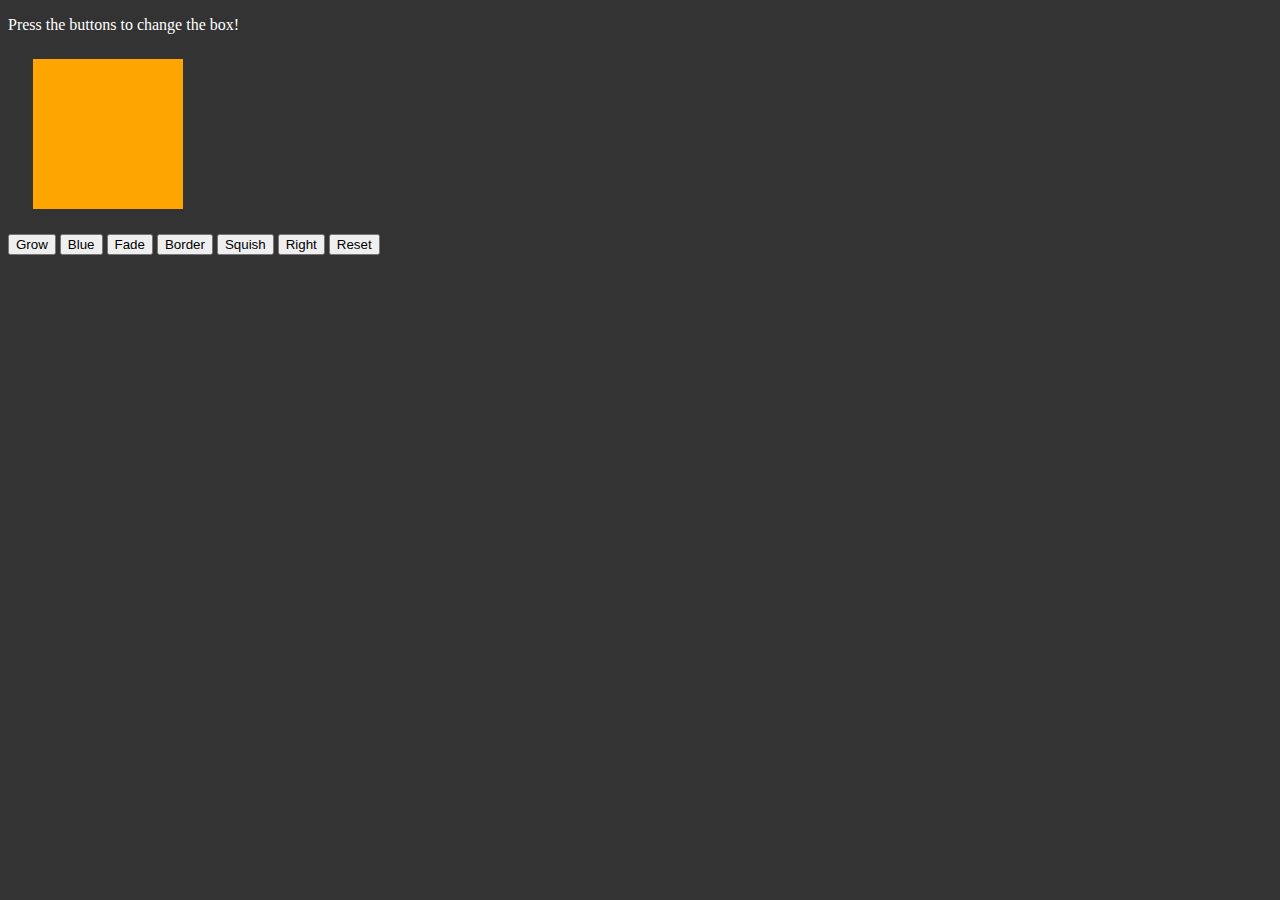
<file: Week00/PREWORK_JD/Module-10/index.html>
<!DOCTYPE html>
<html>
<head>
    <title>Jiggle Into JavaScript</title>
    <!-- <script type="text/javascript" src="https://cdnjs.cloudflare.com/ajax/libs/jquery/3.1.0/jquery.min.js"></script> -->
    <style type="text/css">
        html {
            background: #333;
            color: white;
        }
    </style>
</head>
<body>

    <p>Press the buttons to change the box!</p>

    <div id="box" style="height:150px; width:150px; background-color:orange; margin:25px"></div>

    <button id="button1">Grow</button>
    <button id="button2">Blue</button>
    <button id="button3">Fade</button>
    <button id="button4">Border</button>
    <button id="button5">Squish</button>
    <button id="button6">Right</button>
    <button id="buttonReset">Reset</button>

    <script type="text/javascript" src="javascript.js"></script>

</body>
</html>
</file>
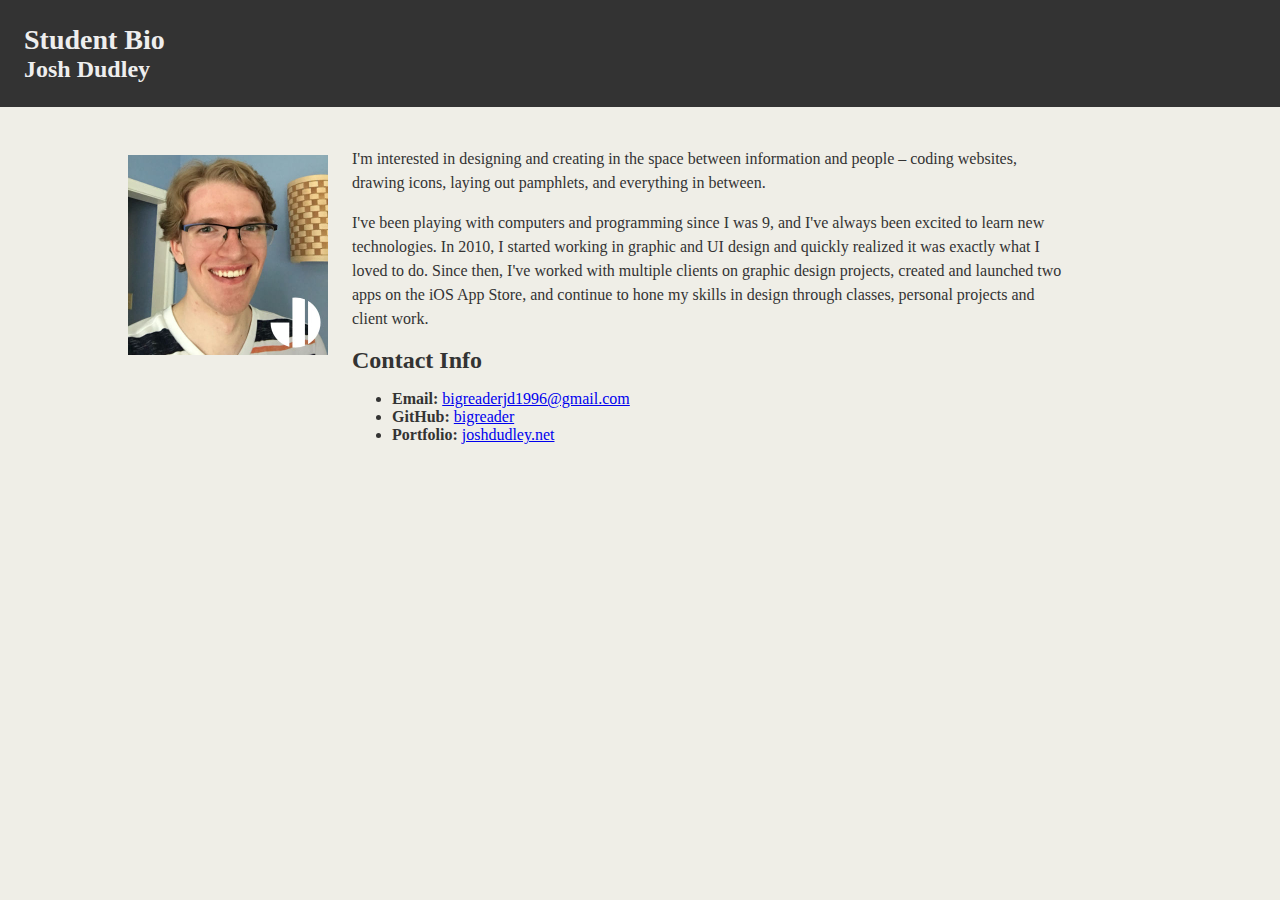
<file: bio.html>
<!DOCTYPE html>
<html>
<head>
	<title>Bio &mdash; Josh Dudley</title>
	<link rel="stylesheet" type="text/css" href="css/style.css">
</head>
<body>
	<header>
		<h1>Student Bio</h1>
		<h2>Josh Dudley</h2>
	</header>

	<div class="container">
		<img src="avatar.jpg" width="200" height="200" id="bio-image" alt="Photo of Josh Dudley">

		<section id="main-bio">
			<p>I'm interested in designing and creating in the space between information and people &ndash; coding websites, drawing icons, laying out pamphlets, and everything in between.</p>
			<p>I've been playing with computers and programming since I was 9, and I've always been excited to learn new technologies. In 2010, I started working in graphic and UI design and quickly realized it was exactly what I loved to do. Since then, I've worked with multiple clients on graphic design projects, created and launched two apps on the iOS App Store, and continue to hone my skills in design through classes, personal projects and client work.</p>
		</section>

		<section id="contact-info">
			<h2>Contact Info</h2>
			<ul>
				<li><b>Email:</b> <a href="mailto:bigreaderjd1996@gmail.com">bigreaderjd1996@gmail.com</a></li>
				<li><b>GitHub:</b> <a href="https://github.com/bigreader">bigreader</a></li>
				<li><b>Portfolio:</b> <a href="http://joshdudley.net/">joshdudley.net</a></li>
			</ul>
		</section>
	</div>
</body>
</html>
</file>
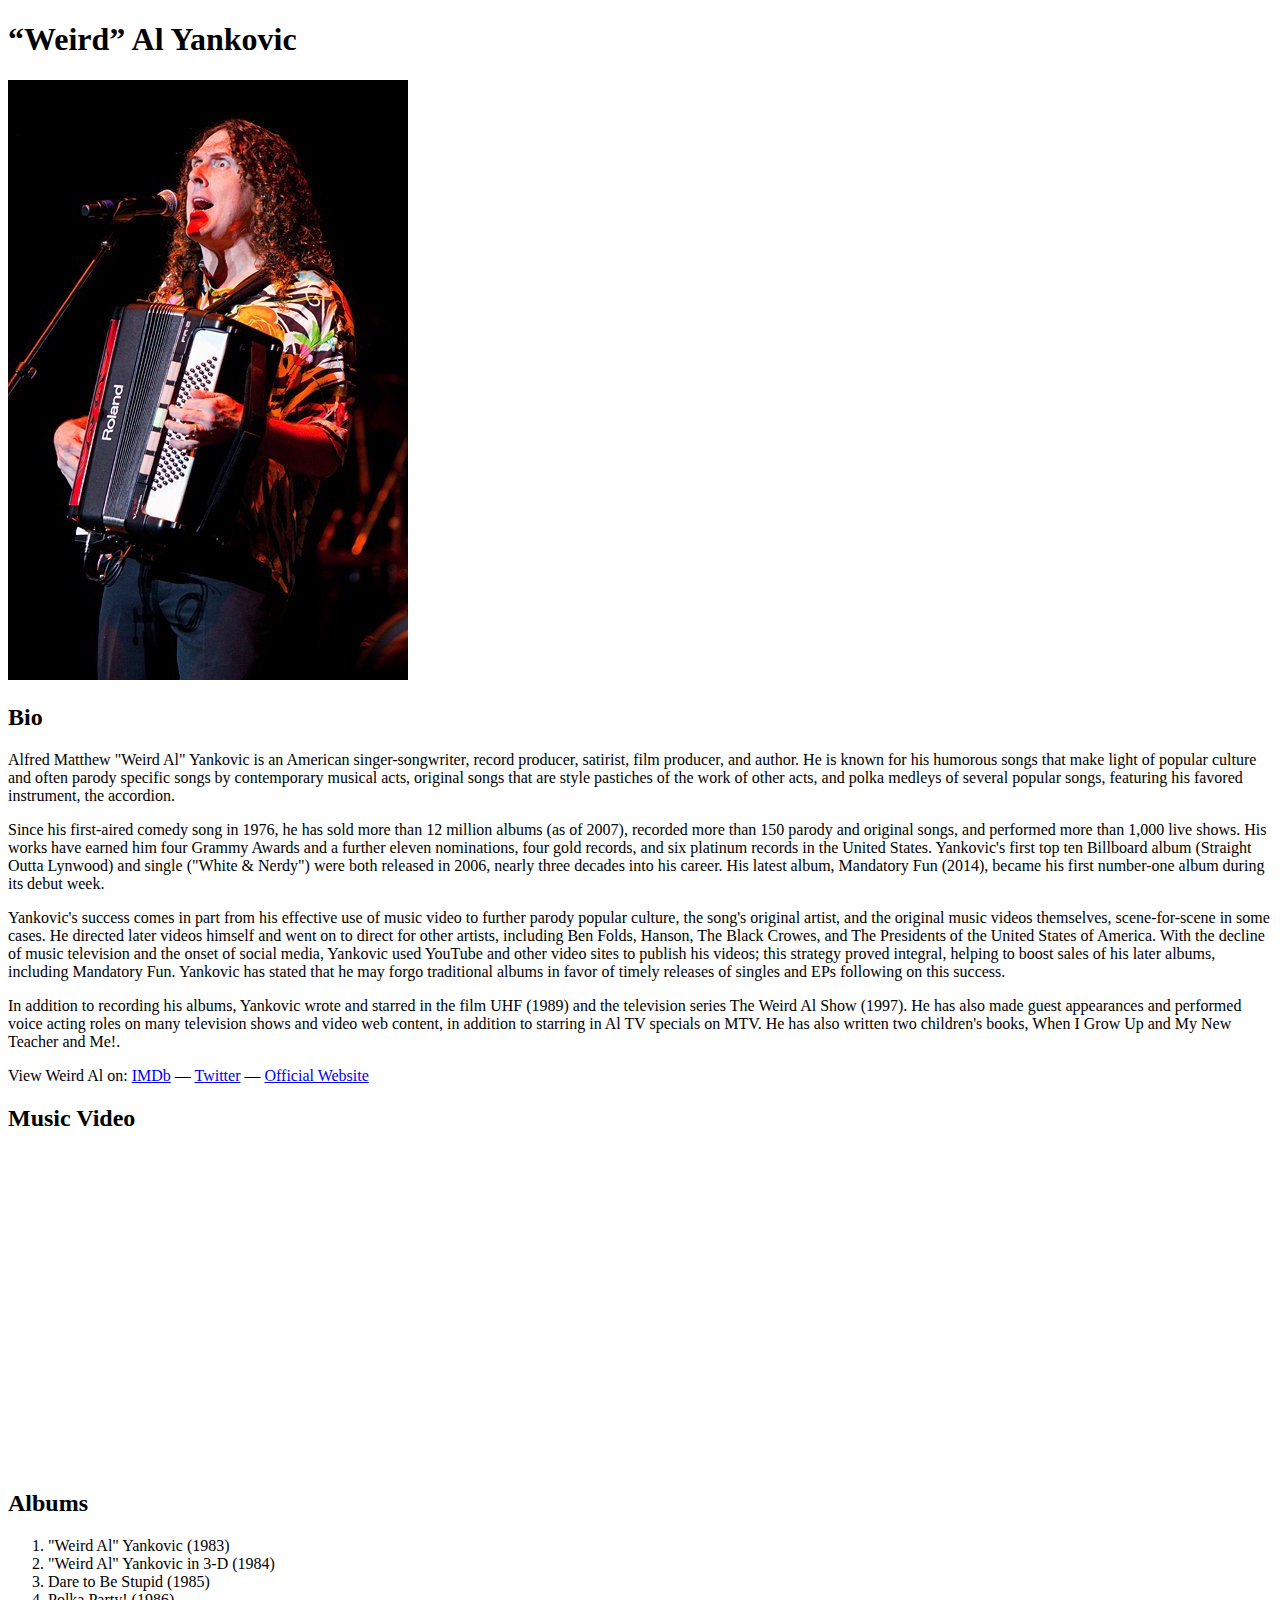
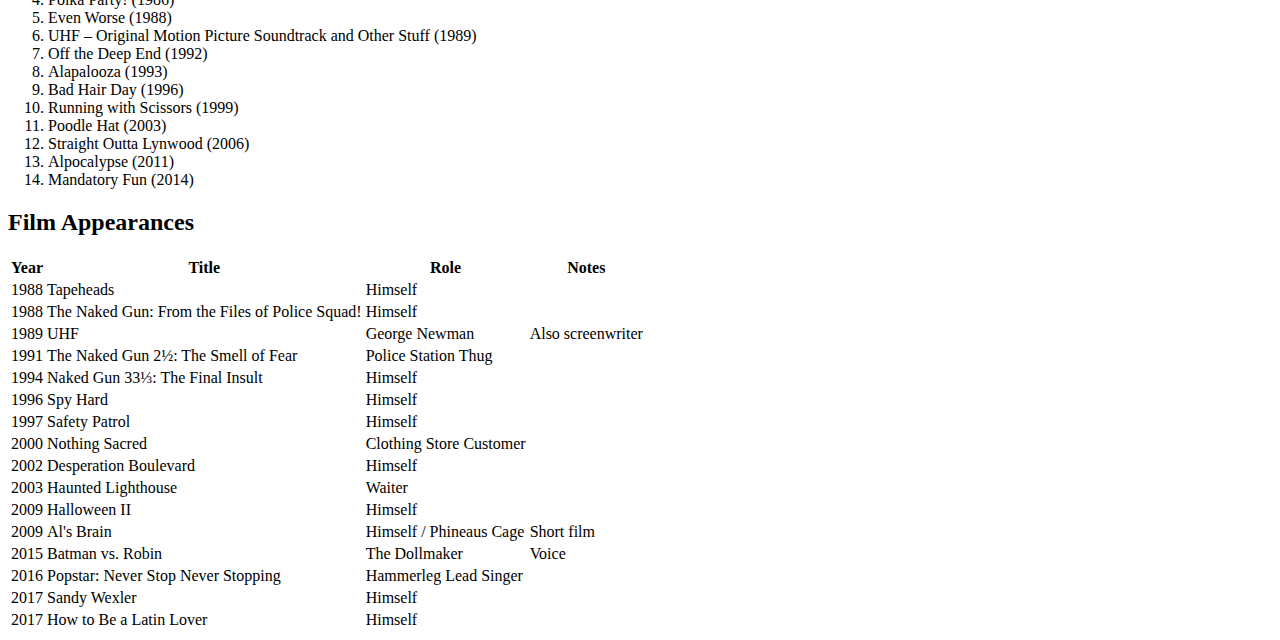
<file: Week00/PREWORK_JD/Module-8/fanpage.html>
<!DOCTYPE html>
<html lang="en">
<head>
	<meta charset="utf-8">
	<meta name="viewport" content="width=device-width, initial-scale=1">
	<title>Weird Al Yankovic</title>
</head>
<body>
	<h1>&ldquo;Weird&rdquo; Al Yankovic</h1>
	<img src="al.jpg" alt="Photo of Weird Al Yankovic playing accordion">
	<h2>Bio</h2>
	<p>Alfred Matthew "Weird Al" Yankovic is an American singer-songwriter, record producer, satirist, film producer, and author. He is known for his humorous songs that make light of popular culture and often parody specific songs by contemporary musical acts, original songs that are style pastiches of the work of other acts, and polka medleys of several popular songs, featuring his favored instrument, the accordion.</p>
	<p>Since his first-aired comedy song in 1976, he has sold more than 12 million albums (as of 2007), recorded more than 150 parody and original songs, and performed more than 1,000 live shows. His works have earned him four Grammy Awards and a further eleven nominations, four gold records, and six platinum records in the United States. Yankovic's first top ten Billboard album (Straight Outta Lynwood) and single ("White & Nerdy") were both released in 2006, nearly three decades into his career. His latest album, Mandatory Fun (2014), became his first number-one album during its debut week.</p>
	<p>Yankovic's success comes in part from his effective use of music video to further parody popular culture, the song's original artist, and the original music videos themselves, scene-for-scene in some cases. He directed later videos himself and went on to direct for other artists, including Ben Folds, Hanson, The Black Crowes, and The Presidents of the United States of America. With the decline of music television and the onset of social media, Yankovic used YouTube and other video sites to publish his videos; this strategy proved integral, helping to boost sales of his later albums, including Mandatory Fun. Yankovic has stated that he may forgo traditional albums in favor of timely releases of singles and EPs following on this success.</p>
	<p>In addition to recording his albums, Yankovic wrote and starred in the film UHF (1989) and the television series The Weird Al Show (1997). He has also made guest appearances and performed voice acting roles on many television shows and video web content, in addition to starring in Al TV specials on MTV. He has also written two children's books, When I Grow Up and My New Teacher and Me!.</p>
	<p>
		View Weird Al on: <a href="https://www.imdb.com/name/nm0946148/">IMDb</a> &mdash; 
		<a href="https://twitter.com/alyankovic">Twitter</a> &mdash;
		<a href="http://weirdal.com">Official Website</a>
	</p>
	<h2>Music Video</h2>
	<iframe width="560" height="315" src="https://www.youtube.com/embed/urglg3WimHA" frameborder="0" allow="accelerometer; autoplay; encrypted-media; gyroscope; picture-in-picture" allowfullscreen></iframe>
	<h2>Albums</h2>
	<ol>
		<li>"Weird Al" Yankovic (1983)</li>
		<li>"Weird Al" Yankovic in 3-D (1984)</li>
		<li>Dare to Be Stupid (1985)</li>
		<li>Polka Party! (1986)</li>
		<li>Even Worse (1988)</li>
		<li>UHF – Original Motion Picture Soundtrack and Other Stuff (1989)</li>
		<li>Off the Deep End (1992)</li>
		<li>Alapalooza (1993)</li>
		<li>Bad Hair Day (1996)</li>
		<li>Running with Scissors (1999)</li>
		<li>Poodle Hat (2003)</li>
		<li>Straight Outta Lynwood (2006)</li>
		<li>Alpocalypse (2011)</li>
		<li>Mandatory Fun (2014)</li>
	</ol>
	<h2>Film Appearances</h2>
	<table>
		<tr>
			<th>Year</th>
			<th>Title</th>
			<th>Role</th>
			<th>Notes</th>
		</tr>
		<tr>
			<td>1988</td>
			<td>Tapeheads</td>
			<td>Himself</td>
			<td></td>
		</tr>
		<tr>
			<td>1988</td>
			<td>The Naked Gun: From the Files of Police Squad!</td>
			<td>Himself</td>
			<td></td>
		</tr>
		<tr>
			<td>1989</td>
			<td>UHF</td>
			<td>George Newman</td>
			<td>Also screenwriter</td>
		</tr>
		<tr>
			<td>1991</td>
			<td>The Naked Gun 2½: The Smell of Fear</td>
			<td>Police Station Thug</td>
			<td></td>
		</tr>
		<tr>
			<td>1994</td>
			<td>Naked Gun 33⅓: The Final Insult</td>
			<td>Himself</td>
			<td></td>
		</tr>
		<tr>
			<td>1996</td>
			<td>Spy Hard</td>
			<td>Himself</td>
			<td></td>
		</tr>
		<tr>
			<td>1997</td>
			<td>Safety Patrol</td>
			<td>Himself</td>
			<td></td>
		</tr>
		<tr>
			<td>2000</td>
			<td>Nothing Sacred</td>
			<td>Clothing Store Customer</td>
			<td></td>
		</tr>
		<tr>
			<td>2002</td>
			<td>Desperation Boulevard</td>
			<td>Himself</td>
			<td></td>
		</tr>
		<tr>
			<td>2003</td>
			<td>Haunted Lighthouse</td>
			<td>Waiter</td>
			<td></td>
		</tr>
		<tr>
			<td>2009</td>
			<td>Halloween II</td>
			<td>Himself</td>
			<td></td>
		</tr>
		<tr>
			<td>2009</td>
			<td>Al's Brain</td>
			<td>Himself / Phineaus Cage</td>
			<td>Short film</td>
		</tr>
		<tr>
			<td>2015</td>
			<td>Batman vs. Robin</td>
			<td>The Dollmaker</td>
			<td>Voice</td>
		</tr>
		<tr>
			<td>2016</td>
			<td>Popstar: Never Stop Never Stopping</td>
			<td>Hammerleg Lead Singer</td>
			<td></td>
		</tr>
		<tr>
			<td>2017</td>
			<td>Sandy Wexler</td>
			<td>Himself</td>
			<td></td>
		</tr>
		<tr>
			<td>2017</td>
			<td>How to Be a Latin Lover</td>
			<td>Himself</td>
			<td></td>
		</tr>
	</table>
</body>
</html>
</file>
<file: css/style.css>
body {
	background: #efeee7;
	font-family: "Georgia", "Times New Roman", "Times", serif;
	color: #333333;
	margin: 0;
	padding: 0;
}

p {
	line-height: 1.5;
}

header {
	background: #333333;
	color: #eeeeee;
	padding: 24px;
}

h1 {
	font-size: 28px;
	margin: 0;
	padding: 0;
}

h2 {
	font-size: 24px;
	margin: 0;
	padding: 0;
}


.container {
	max-width: 1024px;
	margin: 0 auto;
	padding: 24px;
}

#main-bio, #contact-info, #bio-image {
	float: left;
}

#bio-image {
	width: 200px;
	margin: 24px;
	margin-left: 0;
}

#main-bio {
	width: 70%;
	margin: 0;
}

#contact-info {
	width: 30%;
}
</file>
